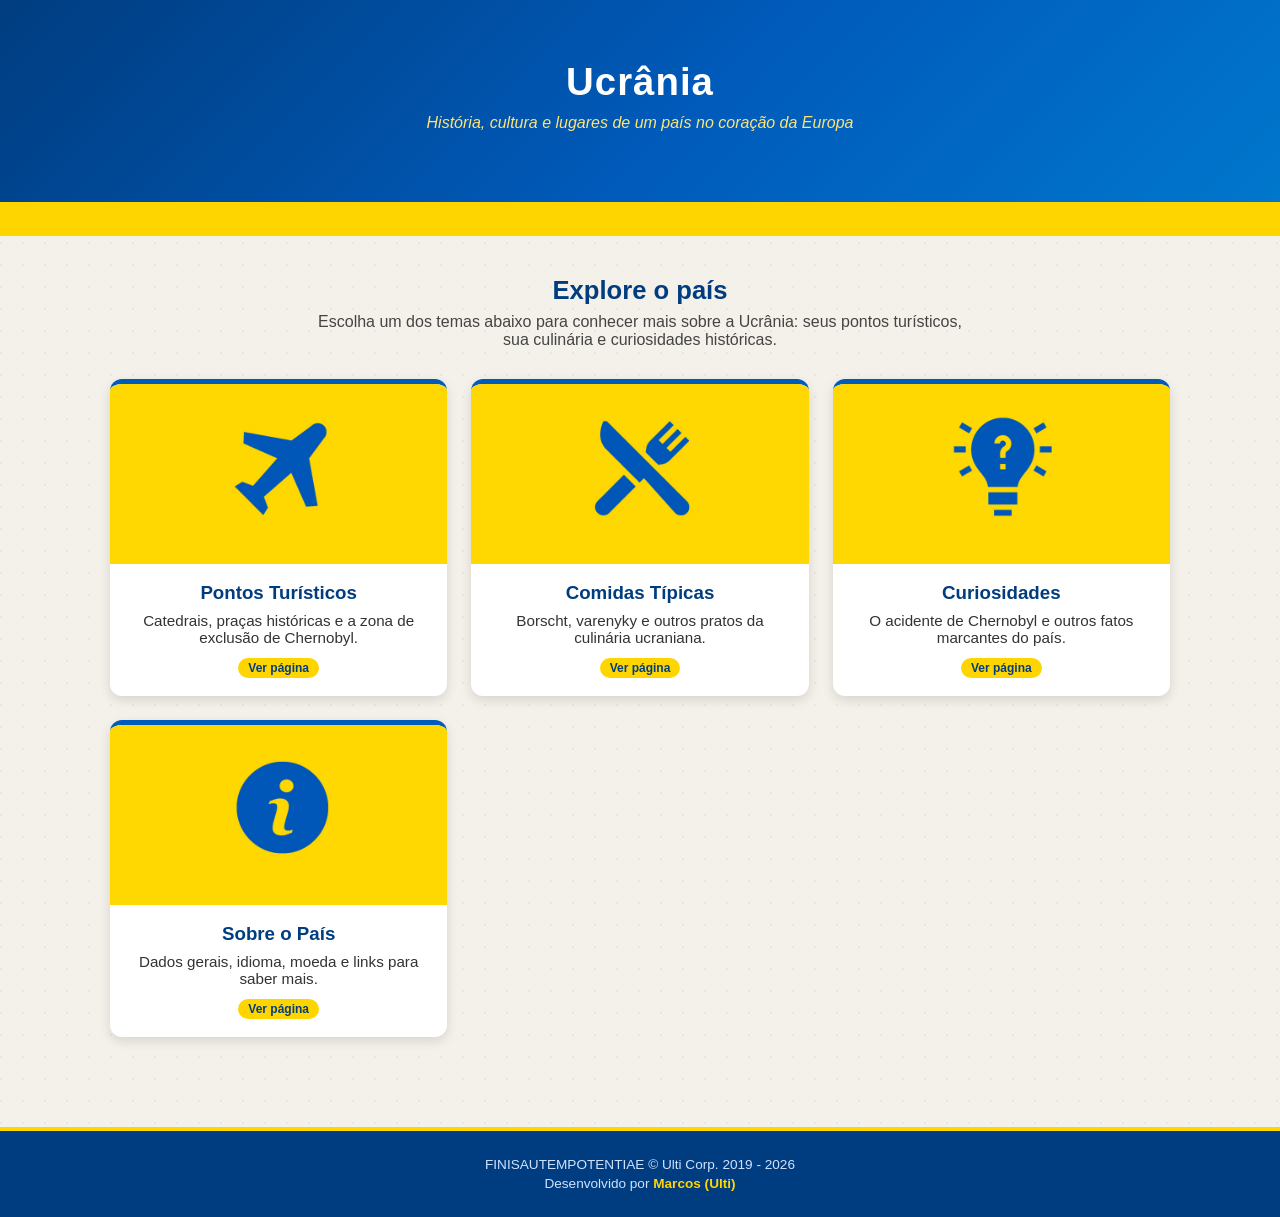
<file: index.html>
<!DOCTYPE html>
<html lang="pt-br">
<head>
  <meta charset="UTF-8">
  <meta name="viewport" content="width=device-width, initial-scale=1.0">
  <title>Ucrânia | Página Inicial</title>
  <link rel="stylesheet" href="assets/css/style.css">
</head>
<body>

  <header id="hero">
    <h1>Ucrânia</h1>
    <p>História, cultura e lugares de um país no coração da Europa</p>
  </header>
  <div class="divisor-onda"></div>

  <main>

    <div class="secao-intro">
      <h2>Explore o país</h2>
      <p>Escolha um dos temas abaixo para conhecer mais sobre a Ucrânia:
        seus pontos turísticos, sua culinária e curiosidades históricas.</p>
    </div>

    <div id="hub-cards" class="grid-cards">

      <a href="assets/pages/turismo.html" class="card card-hub">
        <img src="assets/img/turismo-capa.jpg" alt="Ponto turístico da Ucrânia">
        <div class="card-conteudo">
          <h3>Pontos Turísticos</h3>
          <p>Catedrais, praças históricas e a zona de exclusão de Chernobyl.</p>
          <span class="card-tag">Ver página</span>
        </div>
      </a>

      <a href="assets/pages/comidas.html" class="card card-hub">
        <img src="assets/img/comidas-capa.jpg" alt="Comida típica ucraniana">
        <div class="card-conteudo">
          <h3>Comidas Típicas</h3>
          <p>Borscht, varenyky e outros pratos da culinária ucraniana.</p>
          <span class="card-tag">Ver página</span>
        </div>
      </a>

      <a href="assets/pages/curiosidades.html" class="card card-hub">
        <img src="assets/img/curiosidades-capa.jpg" alt="Curiosidades sobre a Ucrânia">
        <div class="card-conteudo">
          <h3>Curiosidades</h3>
          <p>O acidente de Chernobyl e outros fatos marcantes do país.</p>
          <span class="card-tag">Ver página</span>
        </div>
      </a>

      <a href="assets/pages/sobre.html" class="card card-hub">
        <img src="assets/img/sobre-capa.jpg" alt="Mapa e dados gerais da Ucrânia">
        <div class="card-conteudo">
          <h3>Sobre o País</h3>
          <p>Dados gerais, idioma, moeda e links para saber mais.</p>
          <span class="card-tag">Ver página</span>
        </div>
      </a>

    </div>

  </main>

  <footer id="rodape">
    <p>FINISAUTEMPOTENTIAE © Ulti Corp. 2019 - 2026</p>
    <p>Desenvolvido por <a href="https://github.com/UltimateStrength" target="_blank">Marcos (Ulti)</a></p>
  </footer>

</body>
</html>
</file>
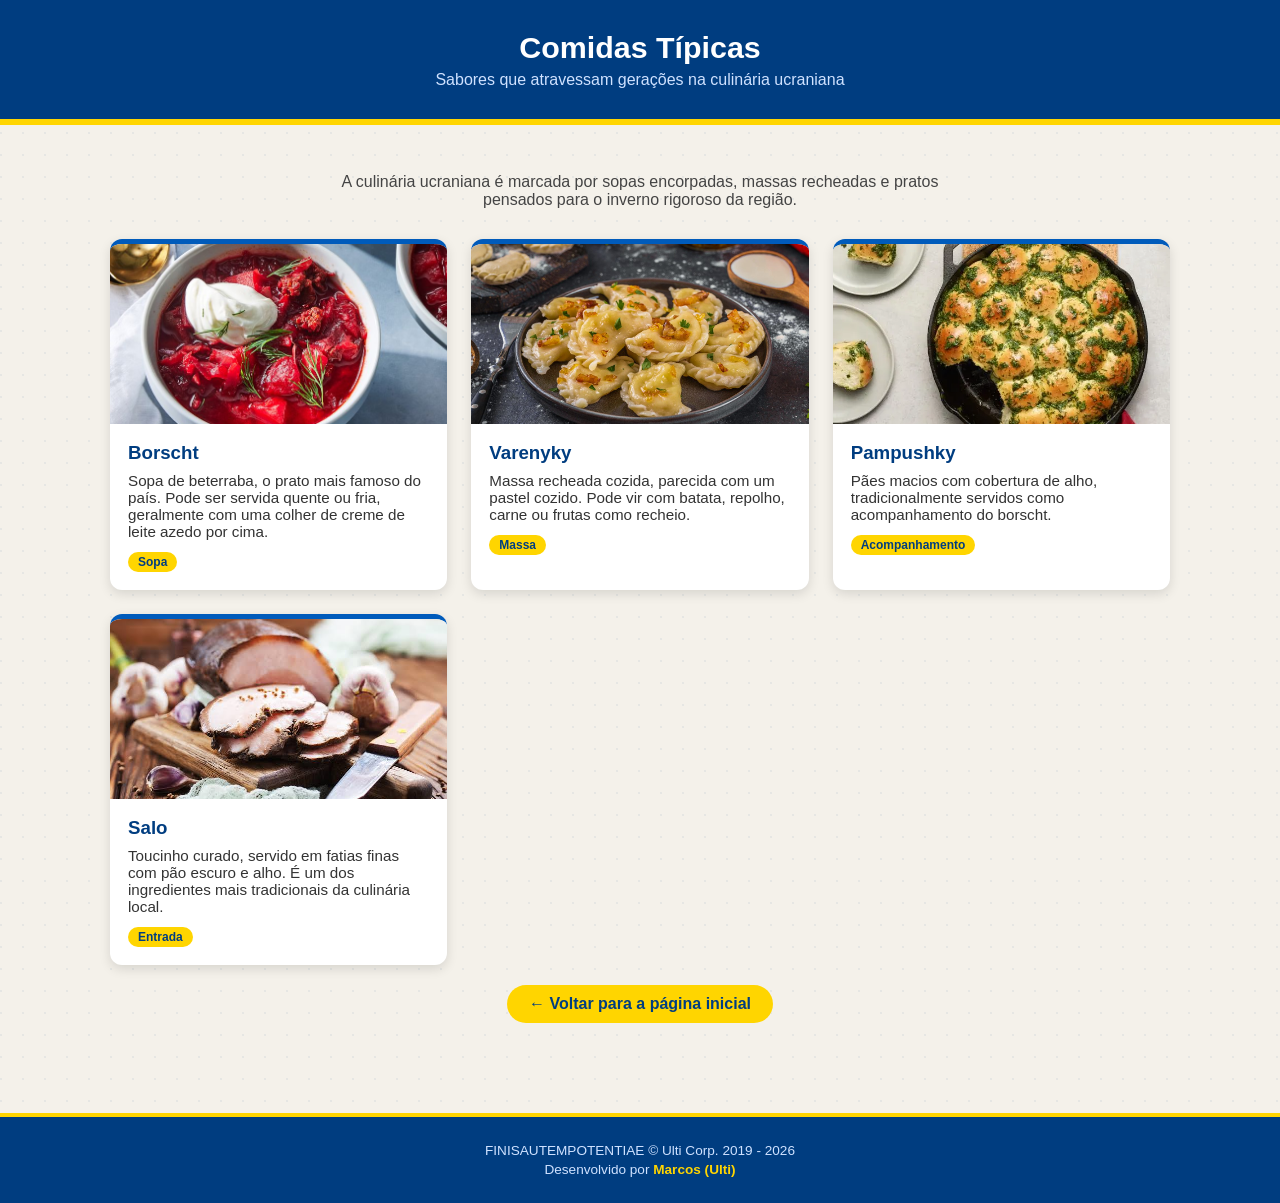
<file: assets/pages/comidas.html>
<!DOCTYPE html>
<html lang="pt-br">
<head>
  <meta charset="UTF-8">
  <meta name="viewport" content="width=device-width, initial-scale=1.0">
  <title>Ucrânia | Comidas Típicas</title>
  <link rel="stylesheet" href="../css/style.css">
</head>
<body>

  <header id="cabecalho-pagina">
    <h1>Comidas Típicas</h1>
    <p>Sabores que atravessam gerações na culinária ucraniana</p>
  </header>

  <main>

    <div class="secao-intro">
      <p>A culinária ucraniana é marcada por sopas encorpadas, massas
        recheadas e pratos pensados para o inverno rigoroso da região.</p>
    </div>

    <div id="cards-comidas" class="grid-cards">

      <div class="card">
        <img src="../img/borscht.jpg" alt="Prato de borscht">
        <div class="card-conteudo">
          <h3>Borscht</h3>
          <p>Sopa de beterraba, o prato mais famoso do país. Pode ser
            servida quente ou fria, geralmente com uma colher de creme
            de leite azedo por cima.</p>
          <span class="card-tag">Sopa</span>
        </div>
      </div>

      <div class="card">
        <img src="../img/varenyky.jpg" alt="Varenyky, massa recheada ucraniana">
        <div class="card-conteudo">
          <h3>Varenyky</h3>
          <p>Massa recheada cozida, parecida com um pastel cozido.
            Pode vir com batata, repolho, carne ou frutas como recheio.</p>
          <span class="card-tag">Massa</span>
        </div>
      </div>

      <div class="card">
        <img src="../img/pampushky.webp" alt="Pampushky, pãezinhos de alho">
        <div class="card-conteudo">
          <h3>Pampushky</h3>
          <p>Pães macios com cobertura de alho, tradicionalmente
            servidos como acompanhamento do borscht.</p>
          <span class="card-tag">Acompanhamento</span>
        </div>
      </div>

      <div class="card">
        <img src="../img/salo.jpg" alt="Salo, toucinho curado ucraniano">
        <div class="card-conteudo">
          <h3>Salo</h3>
          <p>Toucinho curado, servido em fatias finas com pão escuro e
            alho. É um dos ingredientes mais tradicionais da culinária local.</p>
          <span class="card-tag">Entrada</span>
        </div>
      </div>

    </div>

    <div class="wrap-voltar">
      <a href="../../index.html" class="botao-voltar">&larr; Voltar para a página inicial</a>
    </div>

  </main>

  <footer id="rodape">
    <p>FINISAUTEMPOTENTIAE © Ulti Corp. 2019 - 2026</p>
    <p>Desenvolvido por <a href="https://github.com/UltimateStrength" target="_blank">Marcos (Ulti)</a></p>
  </footer>

</body>
</html>
</file>
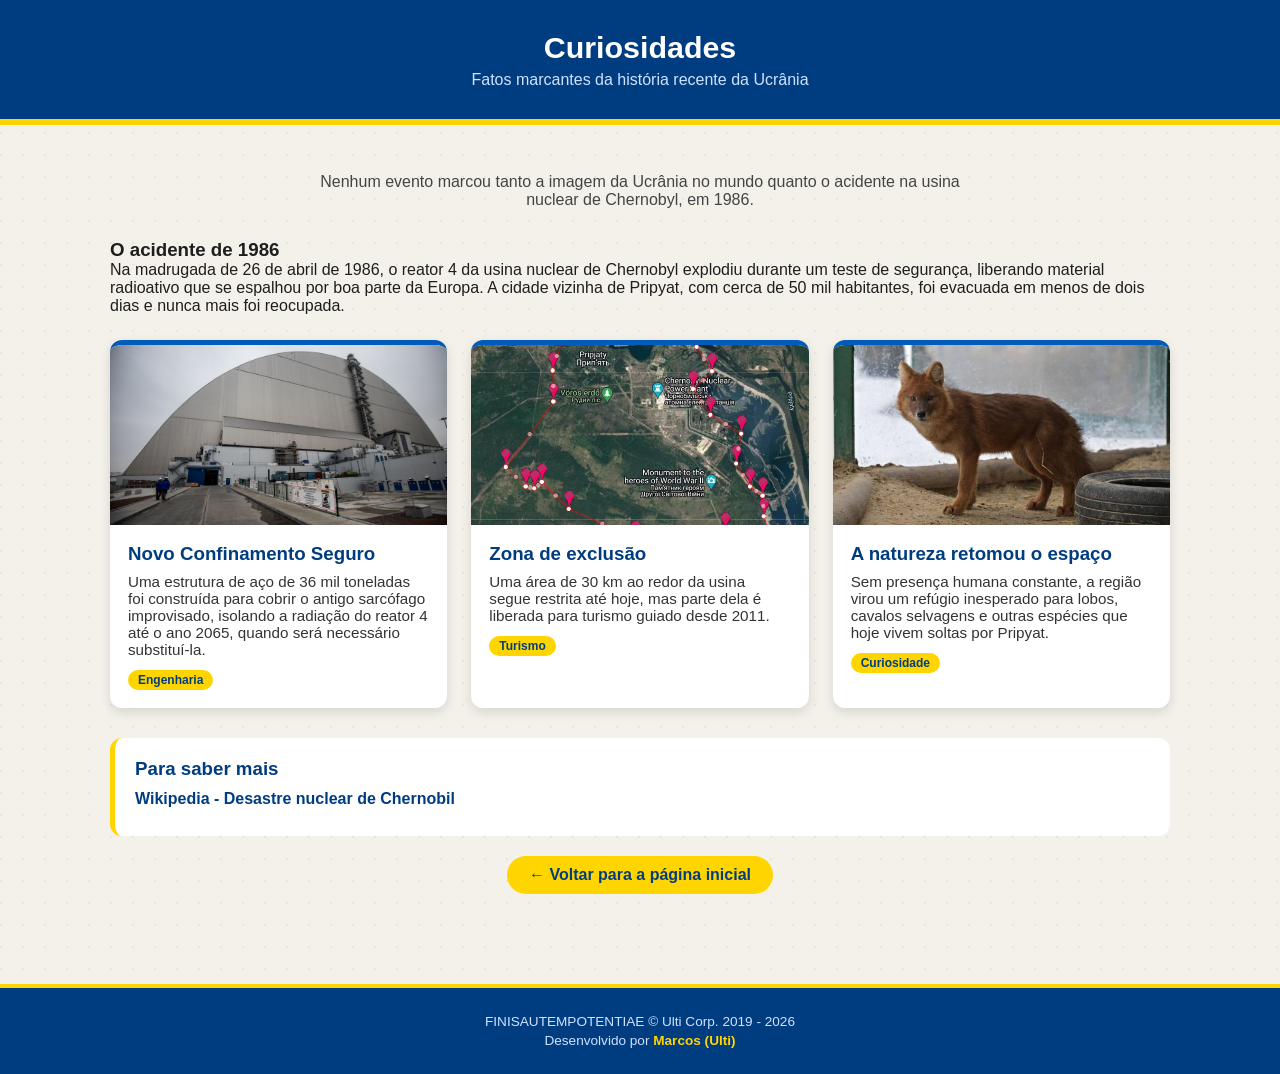
<file: assets/pages/curiosidades.html>
<!DOCTYPE html>
<html lang="pt-br">
<head>
  <meta charset="UTF-8">
  <meta name="viewport" content="width=device-width, initial-scale=1.0">
  <title>Ucrânia | Curiosidades</title>
  <link rel="stylesheet" href="../css/style.css">
</head>
<body>

  <header id="cabecalho-pagina">
    <h1>Curiosidades</h1>
    <p>Fatos marcantes da história recente da Ucrânia</p>
  </header>

  <main>

    <div class="secao-intro">
      <p>Nenhum evento marcou tanto a imagem da Ucrânia no mundo quanto o
        acidente na usina nuclear de Chernobyl, em 1986.</p>
    </div>

    <div id="destaque-chernobyl" class="card-destaque">
      <h3>O acidente de 1986</h3>
      <p>Na madrugada de 26 de abril de 1986, o reator 4 da usina nuclear
        de Chernobyl explodiu durante um teste de segurança, liberando
        material radioativo que se espalhou por boa parte da Europa. A
        cidade vizinha de Pripyat, com cerca de 50 mil habitantes, foi
        evacuada em menos de dois dias e nunca mais foi reocupada.</p>
    </div>

    <div id="cards-curiosidades" class="grid-cards">

      <div class="card">
        <img src="../img/nsc.jpg" alt="Novo Confinamento Seguro sobre o reator 4">
        <div class="card-conteudo">
          <h3>Novo Confinamento Seguro</h3>
          <p>Uma estrutura de aço de 36 mil toneladas foi construída para
            cobrir o antigo sarcófago improvisado, isolando a radiação do
            reator 4 até o ano 2065, quando será necessário substituí-la.</p>
          <span class="card-tag">Engenharia</span>
        </div>
      </div>

      <div class="card">
        <img src="../img/zona-exclusao.webp" alt="Mapa da zona de exclusão de Chernobyl">
        <div class="card-conteudo">
          <h3>Zona de exclusão</h3>
          <p>Uma área de 30 km ao redor da usina segue restrita até hoje,
            mas parte dela é liberada para turismo guiado desde 2011.</p>
          <span class="card-tag">Turismo</span>
        </div>
      </div>

      <div class="card">
        <img src="../img/fauna.jpg" alt="Animais selvagens na zona de exclusão">
        <div class="card-conteudo">
          <h3>A natureza retomou o espaço</h3>
          <p>Sem presença humana constante, a região virou um refúgio
            inesperado para lobos, cavalos selvagens e outras espécies
            que hoje vivem soltas por Pripyat.</p>
          <span class="card-tag">Curiosidade</span>
        </div>
      </div>

    </div>

    <div class="links-externos">
      <h3>Para saber mais</h3>
      <ul>
        <li><a href="https://pt.wikipedia.org/wiki/Acidente_nuclear_de_Chernobil" target="_blank" rel="noopener noreferrer">Wikipedia - Desastre nuclear de Chernobil</a></li>
      </ul>
    </div>

    <div class="wrap-voltar">
      <a href="../../index.html" class="botao-voltar">&larr; Voltar para a página inicial</a>
    </div>

  </main>

  <footer id="rodape">
    <p>FINISAUTEMPOTENTIAE © Ulti Corp. 2019 - 2026</p>
    <p>Desenvolvido por <a href="https://github.com/UltimateStrength" target="_blank">Marcos (Ulti)</a></p>
  </footer>

</body>
</html>
</file>
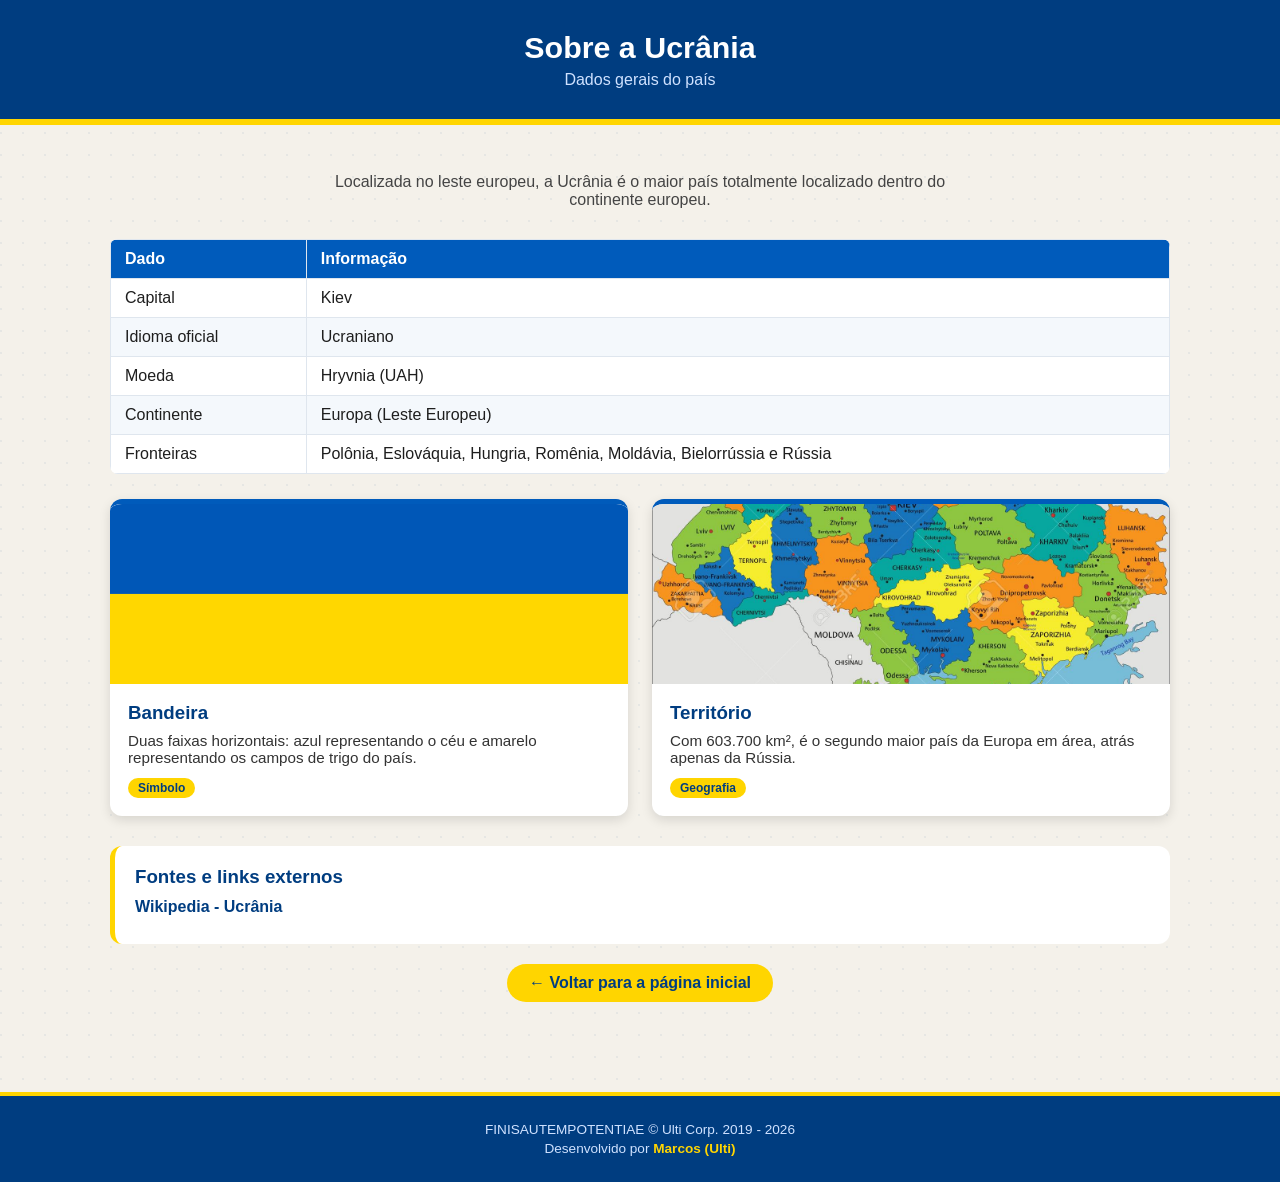
<file: assets/pages/sobre.html>
<!DOCTYPE html>
<html lang="pt-br">
<head>
  <meta charset="UTF-8">
  <meta name="viewport" content="width=device-width, initial-scale=1.0">
  <title>Ucrânia | Sobre o País</title>
  <link rel="stylesheet" href="../css/style.css">
</head>
<body>

  <header id="cabecalho-pagina">
    <h1>Sobre a Ucrânia</h1>
    <p>Dados gerais do país</p>
  </header>

  <main>

    <div class="secao-intro">
      <p>Localizada no leste europeu, a Ucrânia é o maior país totalmente
        localizado dentro do continente europeu.</p>
    </div>

    <table id="tabela-dados">
      <thead>
        <tr>
          <th>Dado</th>
          <th>Informação</th>
        </tr>
      </thead>
      <tbody>
        <tr>
          <td>Capital</td>
          <td>Kiev</td>
        </tr>
        <tr>
          <td>Idioma oficial</td>
          <td>Ucraniano</td>
        </tr>
        <tr>
          <td>Moeda</td>
          <td>Hryvnia (UAH)</td>
        </tr>
        <tr>
          <td>Continente</td>
          <td>Europa (Leste Europeu)</td>
        </tr>
        <tr>
          <td>Fronteiras</td>
          <td>Polônia, Eslováquia, Hungria, Romênia, Moldávia, Bielorrússia e Rússia</td>
        </tr>
      </tbody>
    </table>

    <div id="cards-sobre" class="grid-cards">

      <div class="card">
        <img src="../img/bandeira.svg" alt="Bandeira da Ucrânia">
        <div class="card-conteudo">
          <h3>Bandeira</h3>
          <p>Duas faixas horizontais: azul representando o céu e amarelo
            representando os campos de trigo do país.</p>
          <span class="card-tag">Símbolo</span>
        </div>
      </div>

      <div class="card">
        <img src="../img/mapa.jpg" alt="Mapa da Ucrânia">
        <div class="card-conteudo">
          <h3>Território</h3>
          <p>Com 603.700 km², é o segundo maior país da Europa em
            área, atrás apenas da Rússia.</p>
          <span class="card-tag">Geografia</span>
        </div>
      </div>

    </div>

    <div class="links-externos">
      <h3>Fontes e links externos</h3>
      <ul>
        <li><a href="https://pt.wikipedia.org/wiki/Ucr%C3%A2nia" target="_blank" rel="noopener noreferrer">Wikipedia - Ucrânia</a></li>
      </ul>
    </div>

    <div class="wrap-voltar">
      <a href="../../index.html" class="botao-voltar">&larr; Voltar para a página inicial</a>
    </div>

  </main>

  <footer id="rodape">
    <p>FINISAUTEMPOTENTIAE © Ulti Corp. 2019 - 2026</p>
    <p>Desenvolvido por <a href="https://github.com/UltimateStrength" target="_blank">Marcos (Ulti)</a></p>
  </footer>

</body>
</html>
</file>
<file: assets/css/style.css>
* {
  margin: 0;
  padding: 0;
  box-sizing: border-box;
}

body {
  font-family: 'Segoe UI', Tahoma, Verdana, sans-serif;
  color: #1e1e1e;
  background-color: #f4f1ea;
  background-image:
    radial-gradient(circle at 1px 1px, rgba(0, 61, 128, 0.06) 1px, transparent 0);
  background-size: 22px 22px;
}

a {
  text-decoration: none;
}

#hero {
  background: linear-gradient(135deg, #003d80 0%, #005bbb 55%, #0077cc 100%);
  color: #fff;
  padding: 60px 20px 70px;
  text-align: center;
  position: relative;
  overflow: hidden;
}

#hero h1 {
  font-size: 2.4rem;
  letter-spacing: 1px;
}

#hero p {
  margin-top: 10px;
  color: #ffe27a;
  font-style: italic;
  max-width: 500px;
  margin-left: auto;
  margin-right: auto;
}

.divisor-onda {
  height: 34px;
  background-color: #ffd500;
}

#cabecalho-pagina {
  background-color: #003d80;
  color: #fff;
  padding: 30px 20px;
  text-align: center;
  border-bottom: 6px solid #ffd500;
}

#cabecalho-pagina h1 {
  font-size: 1.9rem;
}

#cabecalho-pagina p {
  color: #cfe2ff;
  margin-top: 6px;
}

.botao-voltar {
  display: inline-block;
  margin: 20px auto 0;
  padding: 10px 22px;
  background-color: #ffd500;
  color: #003d80;
  font-weight: bold;
  border-radius: 30px;
  transition: background-color 0.2s ease, transform 0.2s ease;
}

.botao-voltar:hover {
  background-color: #fff;
  transform: translateX(-4px);
}

.wrap-voltar {
  text-align: center;
}

main {
  max-width: 1100px;
  margin: 0 auto;
  padding: 40px 20px;
}

.secao-intro {
  text-align: center;
  margin-bottom: 30px;
}

.secao-intro h2 {
  color: #003d80;
  font-size: 1.6rem;
}

.secao-intro p {
  margin-top: 8px;
  color: #444;
  max-width: 650px;
  margin-left: auto;
  margin-right: auto;
}

.grid-cards {
  display: grid;
  grid-template-columns: repeat(auto-fit, minmax(260px, 1fr));
  gap: 24px;
  margin-top: 25px;
}

.card {
  background-color: #ffffff;
  border-radius: 12px;
  overflow: hidden;
  box-shadow: 0 4px 12px rgba(0, 0, 0, 0.12);
  border-top: 5px solid #005bbb;
  transition: transform 0.2s ease, box-shadow 0.2s ease;
}

.card:hover {
  transform: translateY(-6px);
  box-shadow: 0 8px 18px rgba(0, 0, 0, 0.18);
}

.card img {
  width: 100%;
  height: 180px;
  object-fit: cover;
  display: block;
  background-color: #dfe6ee; /* placeholder isso aqui */
}

.card-conteudo {
  padding: 18px;
}

.card-conteudo h3 {
  color: #003d80;
  margin-bottom: 8px;
}

.card-conteudo p {
  font-size: 0.95rem;
  color: #333;
}

.card-tag {
  display: inline-block;
  margin-top: 12px;
  background-color: #ffd500;
  color: #003d80;
  font-size: 0.75rem;
  font-weight: bold;
  padding: 3px 10px;
  border-radius: 20px;
}

.card-hub .card-conteudo {
  text-align: center;
}

table#tabela-dados {
  width: 100%;
  border-collapse: collapse;
  margin-top: 15px;
  background-color: #fff;
  border-radius: 8px;
  overflow: hidden;
}

table#tabela-dados th,
table#tabela-dados td {
  border: 1px solid #dfe6ee;
  padding: 10px 14px;
  text-align: left;
}

table#tabela-dados th {
  background-color: #005bbb;
  color: #fff;
}

table#tabela-dados tr:nth-child(even) {
  background-color: #f4f8fc;
}

.links-externos {
  margin-top: 30px;
  background-color: #fff;
  border-radius: 12px;
  padding: 20px;
  border-left: 5px solid #ffd500;
}

.links-externos h3 {
  color: #003d80;
  margin-bottom: 10px;
}

.links-externos ul {
  list-style: none;
}

.links-externos li {
  margin-bottom: 8px;
}

.links-externos a {
  color: #003d80;
  font-weight: bold;
}

.links-externos a:hover {
  text-decoration: underline;
}

footer#rodape {
  background-color: #003d80;
  color: #cfe2ff;
  text-align: center;
  padding: 22px 15px;
  margin-top: 50px;
  font-size: 0.85rem;
  border-top: 4px solid #ffd500;
}

footer#rodape p {
  margin: 4px 0;
}

footer#rodape a {
  color: #ffd500;
  font-weight: bold;
  text-decoration: none;
  transition: color 0.2s ease;
}

footer#rodape a:hover {
  color: #ffffff;
  text-decoration: underline;
}
</file>
